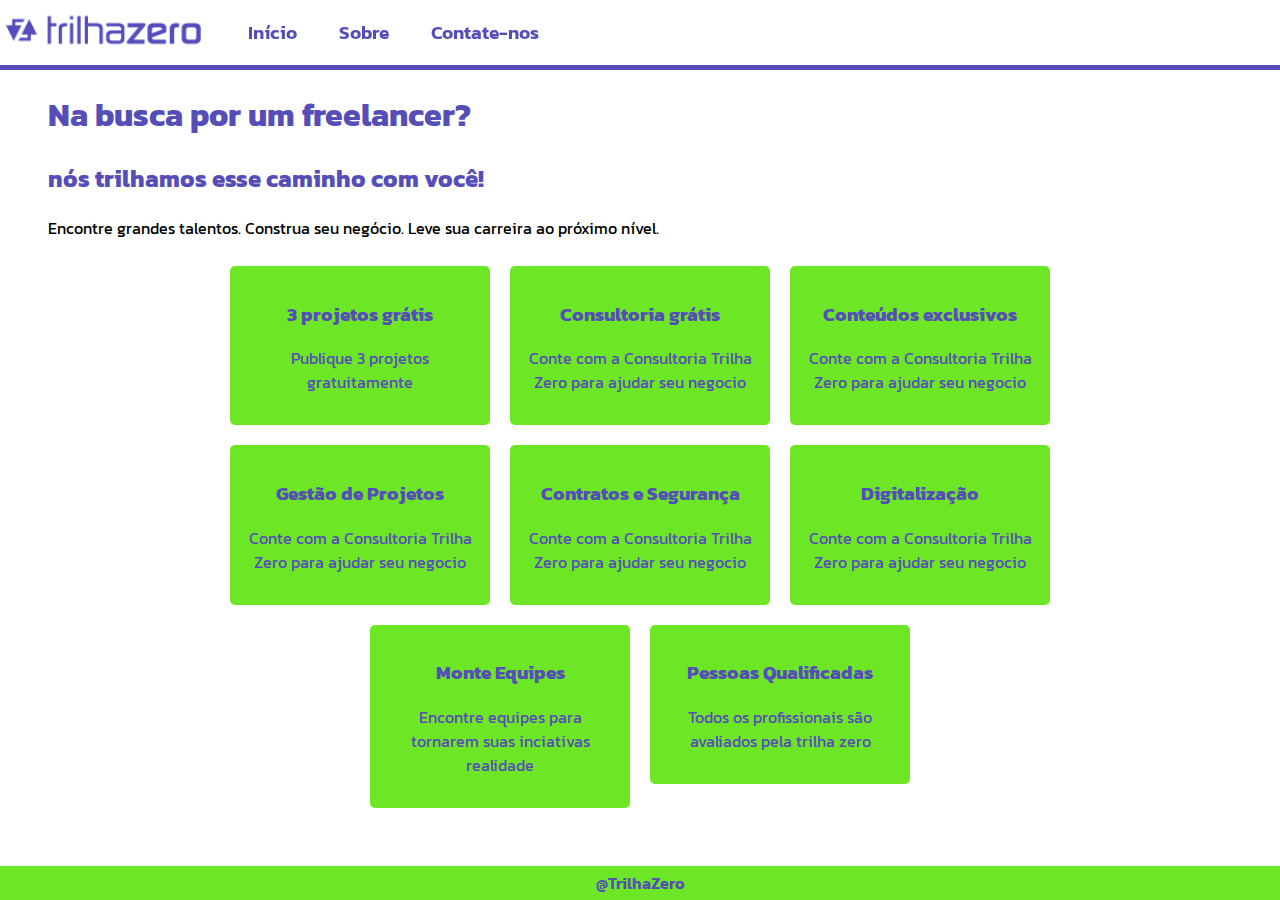
<file: index.html>
<!DOCTYPE html>
<html lang="pt-br">
<head>
    <meta charset="UTF-8">
    <meta http-equiv="X-UA-Compatible" content="IE=edge">
    <meta name="viewport" content="width=device-width, initial-scale=1.0">

    <link rel="stylesheet" href="https://cdnjs.cloudflare.com/ajax/libs/font-awesome/6.1.1/css/all.min.css" integrity="sha512-KfkfwYDsLkIlwQp6LFnl8zNdLGxu9YAA1QvwINks4PhcElQSvqcyVLLD9aMhXd13uQjoXtEKNosOWaZqXgel0g==" crossorigin="anonymous" referrerpolicy="no-referrer" />
    <link rel="stylesheet" type="text/css" href="/styles/reset.css" />
    <link rel="stylesheet" type="text/css" href="/styles/index.css" />
    
    <link rel="icon" href="./images/icons/cropped-icone-trilhazero-32x32.png" sizes="32x32">
    <link rel="icon" href="./images/icons/cropped-icone-trilhazero-192x192.png" sizes="192x192">
    <link rel="apple-touch-icon" href="./images/icons/cropped-icone-trilhazero-180x180.png">
    
    
    <title>Início</title>
</head>
<body>
    <div id="main">
        <header id="menu-top">
            <div id="dvLogoMenuTop">
                <img alt="Logo NextGenBooks" height="60px" src="../images/logo-pequena.png" />
            </div>
            <nav id="nvMenuTop">
                <div>
                    <button onclick='rotear("inicio", "Início")'>Início</button>
                </div>
                <div>
                    <button onclick='rotear("sobre", "Sobre")'>Sobre</button>
                </div>
                <div>
                    <button onclick='rotear("contatenos", "Contate-nos")'>Contate-nos</button>
                </div>
            </nav>

            <nav id="nvMenuTopMobile">
                <div>
                    <button onclick='rotear("inicio", "Início")'>Início</button>
                </div>
                <div>
                    <button onclick='rotear("sobre", "Sobre")'>Sobre</button>
                </div>
                <div>
                    <button onclick='rotear("contatenos", "Contate-nos")'>Contate-nos</button>
                </div>
            </nav>

            <div id="dvOpecoesMobile">
                <button onclick='gerenciarMenu();' style="border: none; background: none;">
                    <span class="material-icons">
                        view_headline
                    </span>
                </button>
            </div>
        </header>
    
        <main id="conteudo">
            <div id="render-conteudo">
                
            </div>
        </main>
    
        <footer>
            @TrilhaZero
        </footer>
    </div>

    <script type="text/javascript" src="../scripts/router.js"></script>
    <script type="text/javascript" src="../scripts/contatenos.js"></script>
    <script type="text/javascript">
        document.body.onload = function () { 
            rotear();
        };
    </script>
</body>
</html>
</file>
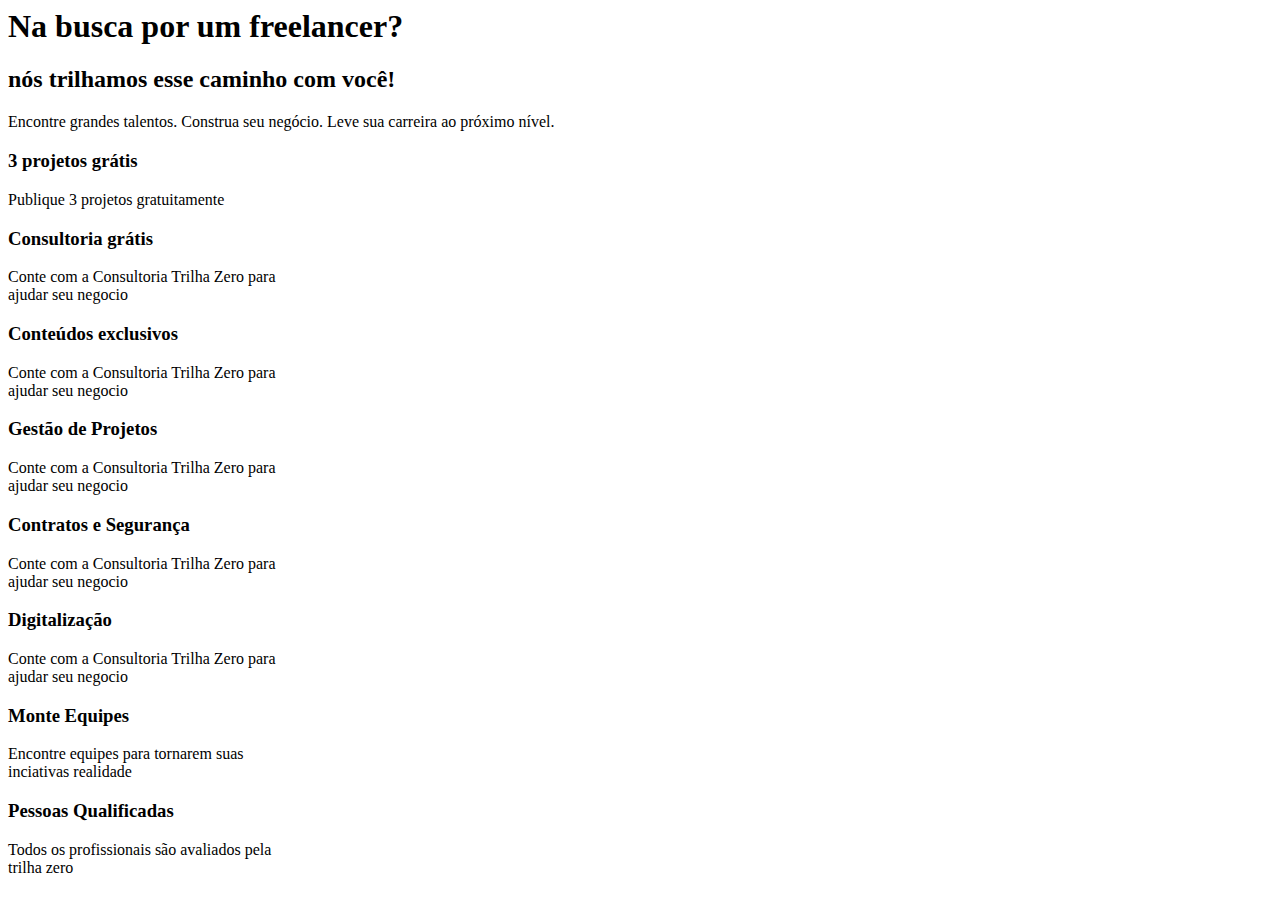
<file: pages/inicio.html>
<body style="min-height: 100vh;">
    <div>
        <h1>Na busca por um freelancer?</h1>
        <h2>nós trilhamos esse caminho com você!</h2>
        <p>Encontre grandes talentos. Construa seu negócio. Leve sua carreira ao próximo nível.</p>
    </div>

    <div class="container" style="justify-content: center;">
        <div class="container" style="max-width: 900px; justify-content: center;">
            <div style="width: 280px;">
                <div class="card text-white bg-success">
                        <div>
                        <i class="far fa-smile-wink"></i>
                        <h3>3 projetos grátis</h3>
                        <p>Publique 3 projetos gratuitamente</p>
                    </div>
                </div>
            </div>
        
            <div style="width: 280px;">
                <div class="card text-white bg-success">
                    <div>
                        <i class="far fa-building"></i>
                        <h3>Consultoria grátis</h3>
                        <p>Conte com a Consultoria Trilha Zero para ajudar seu negocio</p>
                    </div>
                </div>
            </div>

            <div style="width: 280px;">
                <div class="card text-white bg-success">
                    <div>
                        <i class="far fa-clipboard"></i>
                        <h3>Conteúdos exclusivos</h3>
                        <p>Conte com a Consultoria Trilha Zero para ajudar seu negocio</p>
                    </div>
                </div>
            </div>

            <div style="width: 280px;">
                <div class="card text-white bg-success">
                    <div>
                        <i class="fab fa-buffer"></i>
                        <h3>Gestão de Projetos</h3>
                        <p>Conte com a Consultoria Trilha Zero para ajudar seu negocio</p>
                    </div>
                </div>
            </div>

            <div style="width: 280px;">
                <div class="card text-white bg-success">
                    <div>
                        <i class="far fa-file-alt"></i>
                        <h3>Contratos e Segurança</h3>
                        <p>Conte com a Consultoria Trilha Zero para ajudar seu negocio</p>
                    </div>
                </div>
            </div>

            <div style="width: 280px;">
                <div class="card text-white bg-success">
                    <div >
                        <i class="fas fa-cloud"></i>
                        <h3>Digitalização</h3>
                        <p>Conte com a Consultoria Trilha Zero para ajudar seu negocio</p>
                    </div>
                </div>
            </div>

            <div style="width: 280px;">
                <div class="card text-white bg-success">
                    <div >
                        <i class="fas fa-users"></i>
                        <h3>Monte Equipes</h3>
                        <p>Encontre equipes para tornarem suas inciativas realidade</p>
                    </div>
                </div>
            </div>

            <div style="width: 280px;">
                <div class="card text-white bg-success">
                    <div >
                        <i class="fas fa-map-marker"></i>
                        <h3>Pessoas Qualificadas</h3>
                        <p>Todos os profissionais são avaliados pela trilha zero</p>
                    </div>
                </div>
            </div>
        </div>
    </div>
</body>
</file>
<file: styles/index.css>
@import url('https://fonts.googleapis.com/css2?family=Kanit:ital,wght@0,100;0,200;0,300;0,400;0,500;0,600;0,700;0,800;0,900;1,100;1,200;1,300;1,400;1,500;1,600;1,700;1,800&display=swap');

* {
    font-family: Kanit, sans-serif;
    box-sizing: border-box;
}

#main {
    min-height: 100vh;
    display: flex;
    flex-direction: column;
    flex-wrap: wrap;
}

#menu-top {
    position: fixed;
    top: 0;
    left: 0;
    z-index: 100;

    display: flex;
    align-items: center;

    width: 100vw;
    height: 70px;
    padding: 5px;

    background-color: rgb(var(--primaria-fundo-rgb));

    box-shadow: 0px 2px 12px rgb(255 255 255);
    border-bottom: 5px solid rgb(var(--primaria-texto-rgb));
}

#nvMenuTop {
    display: flex;
}

#dvOpecoesMobile span.material-icons {
    color: rgb(var(--primaria-texto-rgb));
    font-weight: 600;
    font-size: 40px;
}

#dvOpecoesMobile > button {
    text-align: center;
    height: auto;
}

#menu-top > #nvMenuTop > div {
    padding: 10px;
    margin: 5px;
}

#menu-top > #nvMenuTopMobile {
    background-color : white;
    
    display : none;
    flex-direction: column;
    
    width: 100vw;
    padding: 0;
    margin: 0;
    
    position: fixed;
    top: 70px;
    left: 0;

    text-align: center;
}

#menu-top > #nvMenuTop > div:nth-child(1) {
    margin-left: 30px;
}

#menu-top > #nvMenuTopMobile > div {
    border-top: 5px solid white
}

#menu-top > #nvMenuTopMobile > div:nth-child(1) {
    border-top: none;
}


#menu-top > #nvMenuTop > div > button,
#menu-top > #nvMenuTopMobile > div > button {
    color: rgb(var(--primaria-texto-rgb));
    text-decoration: none;
    font-weight: 600;
    font-size: 1.2rem;
    background-color: transparent;
    border: transparent;
    cursor: pointer;
}

#menu-top > #nvMenuTopMobile > div {
    padding: 10px;
    border-bottom: 3px solid rgb(var(--primaria-texto-rgb));
}

#dvOpecoesMobile {
    display: none;
}

@media screen and (min-width: 576px) {
    #nvMenuTopMobile {
        display: none!important;
    }
}

@media screen and (max-width: 575px) {
    #dvOpecoesMobile {
        display: block;
        position: absolute;
        right: 30px;
    }

    #menu-top > #nvMenuTop {
        display: none;
    }

    #menu-top > #nvMenuTopMobile {
        display: none;
    }

    #menu-top > #nvMenuTop > div:nth-child(1) {
        margin-left: 0px;
    }
    
    #menu-top > #nvMenuTop > div {
        border-bottom: 5px solid rgba(var(--secundaria-texto-rgb));
    }
}

#conteudo {
    flex: 1;
    overflow: none;
    margin-top: 70px;
    background-color: rgb(var(--primaria-fundo-rgb));
    height: auto;
}

#emContent {
    width: 100%;
    min-height: calc(100vh - 70px);
}



main >  #render-conteudo {
    padding: 0px 3rem;
}

footer {
    text-align: center;
    padding: 5px;
    font-weight: 600;
    color: rgb(var(--primaria-texto-rgb));
    background-color: rgb(var(--secundaria-texto-rgb));
}

/* -------------------------------------------------------------------------------- */
.container-input {
    display: flex;
    flex-direction: column;
    margin: 6px;
}

.container-input > input, .container-input > textarea {
    border-radius: 2px;
    border: 1px solid rgba(var(--primaria-texto-rgb));
    padding: 4px;
    border-radius: 4px;
}

.container-input > input:focus, .container-input > textarea:focus {
    color: #212529;
    background-color: #fff;
    border-color: rgb(var(--primaria-texto-rgb));
    box-shadow: 0 0 0 0.25rem rgba(var(--primaria-texto-rgb), 0.4);
    outline: none;
}

.button-padrao {
    color: #fff;
    background-color: rgb(var(--primaria-texto-rgb));
    border-color: rgb(var(--primaria-texto-rgb));
    padding: 5px 10px;
    font-weight: 600;
    font-size: 1rem;
    border-radius: 0.3rem;
    border: none;
    cursor: pointer;
    margin-left: 6px;
}

.button-padrao:hover {
    background-color: rgba(var(--primaria-texto-rgb), 0.8);
    border-color: rgba(var(--primaria-texto-rgb), 0.8);
}


.button-padrao:focus, .button-padrao:active {
    box-shadow: 0 0 0 0.25rem rgba(var(--primaria-texto-rgb), 0.4);
}

.container {
    display: flex; 
    flex-grow: 1;
    flex-wrap: wrap;
}

.column {
    flex-direction: column;
}

.col-50 {
    width: 50%;
}

@media screen and (max-width: 540px) {
    .sm-container-column {
        flex-direction: column;
    }

    .sm-100 {
        width: 100%;
    }
}

.text-white {
    color: rgb(var(--primaria-texto-rgb));
}

.card {
    text-align: center;
    padding: 15px;
    border-radius: 5px;
    margin: 10px;
}

.card > div > i {
    font-size: 40px;
}

.card.bg-success {
    background-color: rgba(var(--secundaria-texto-rgb)) !important;
}

.card:hover {
    background-color: rgba(var(--primaria-texto-rgb)) !important;
    color: rgb(var(--secundaria-texto-rgb));
    cursor: pointer;
    transition-duration: 0.7s;
}
</file>
